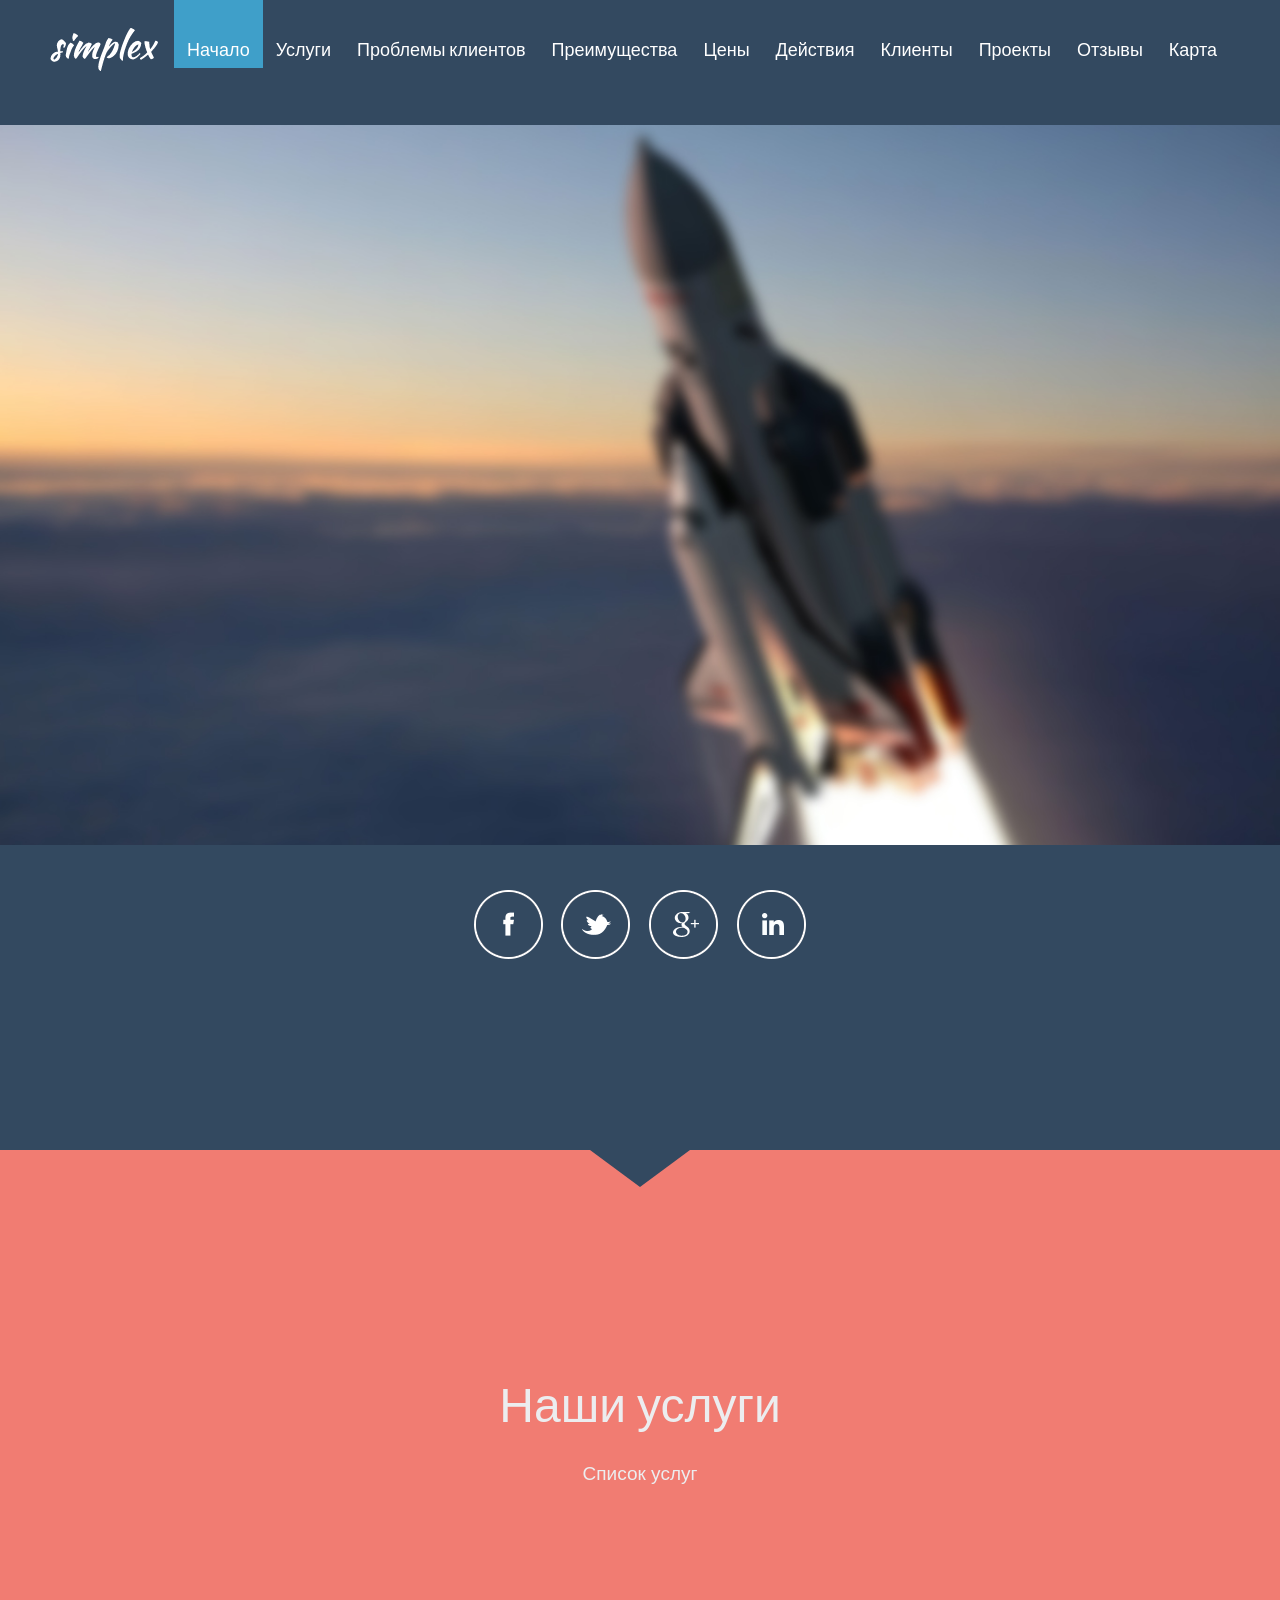
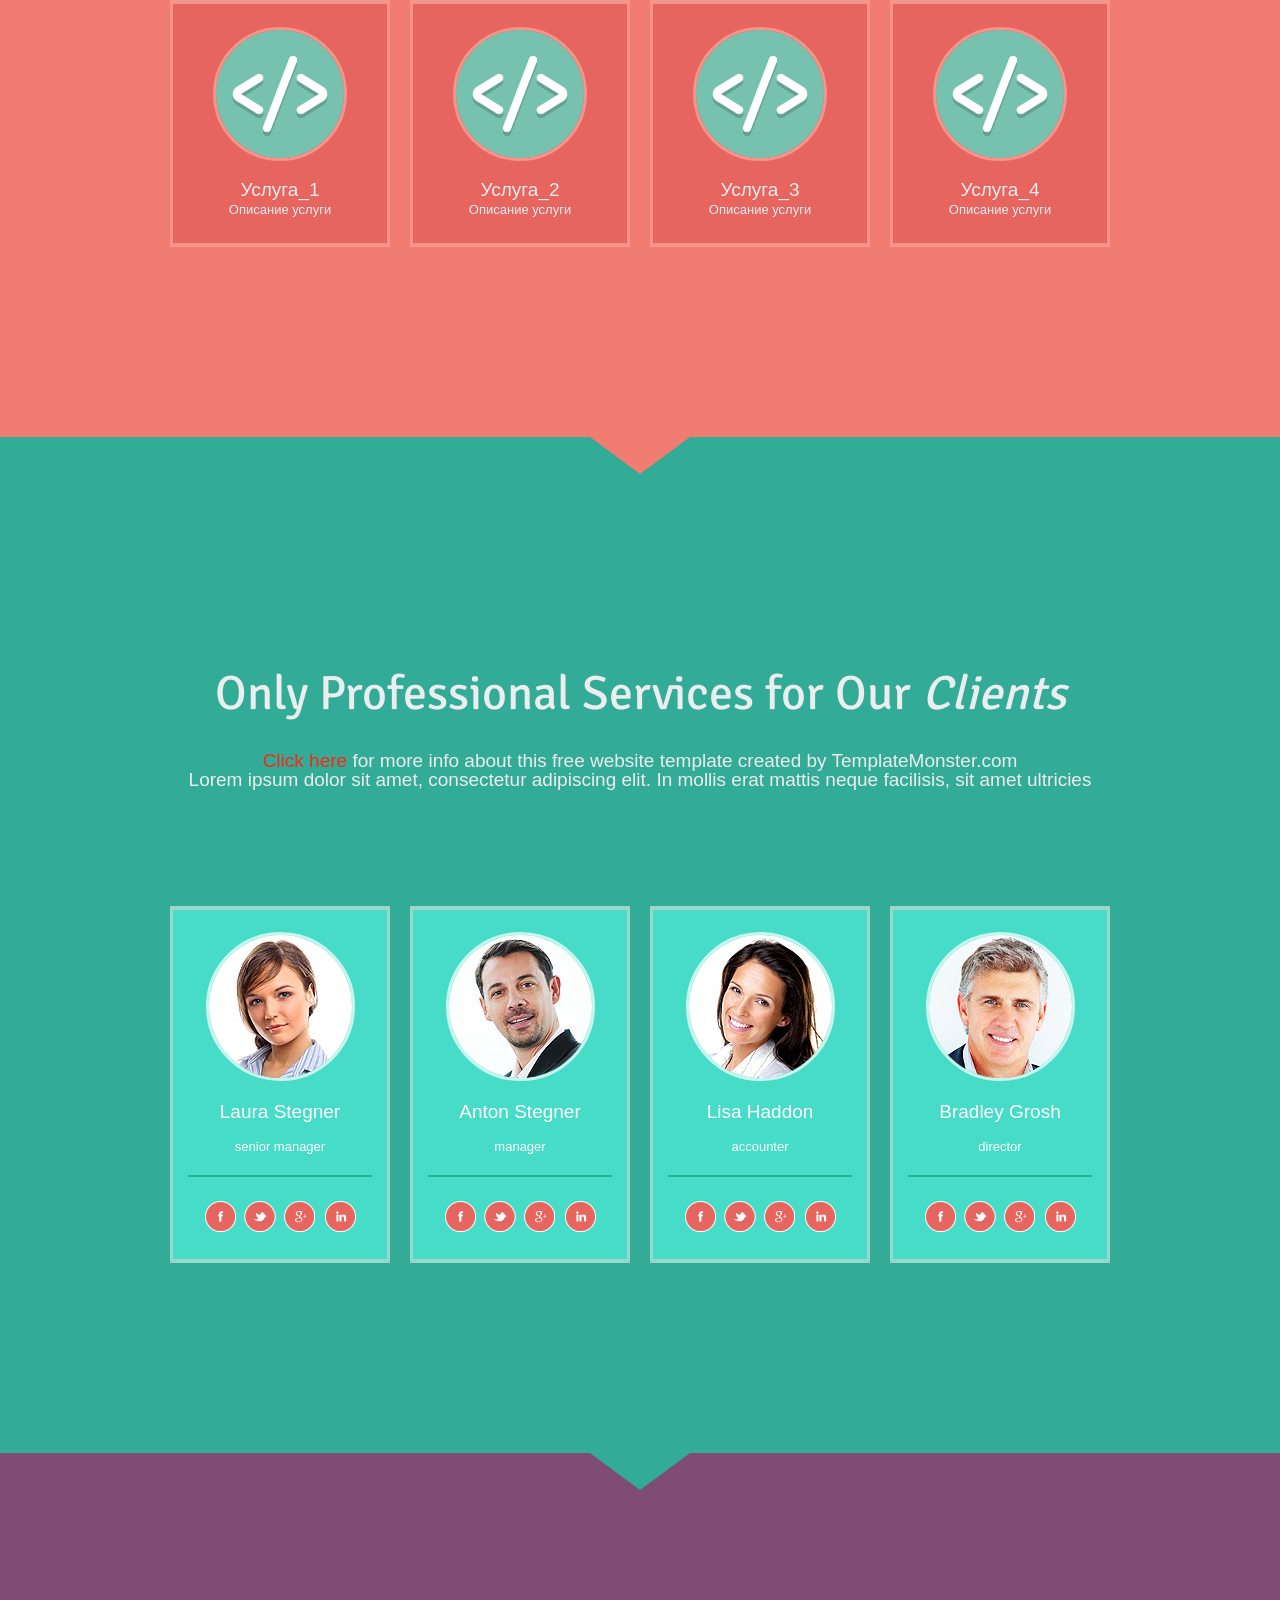
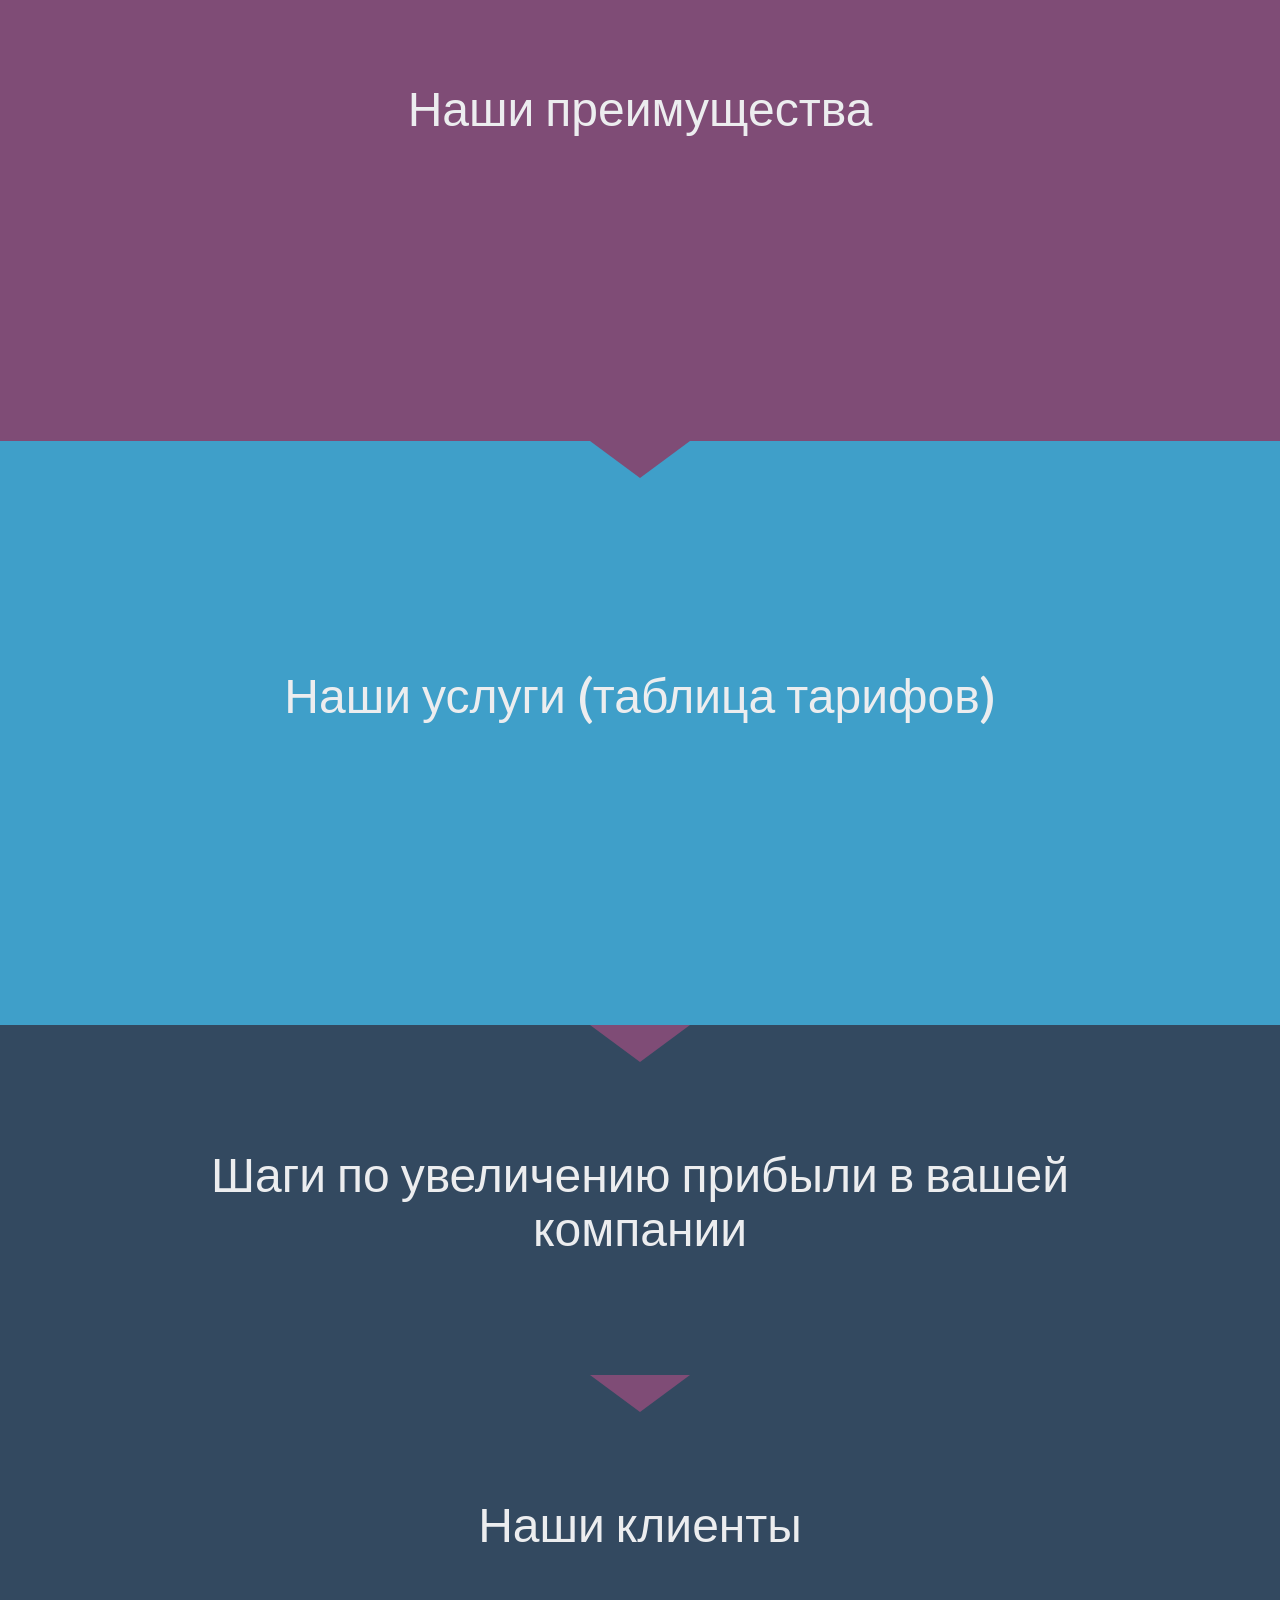
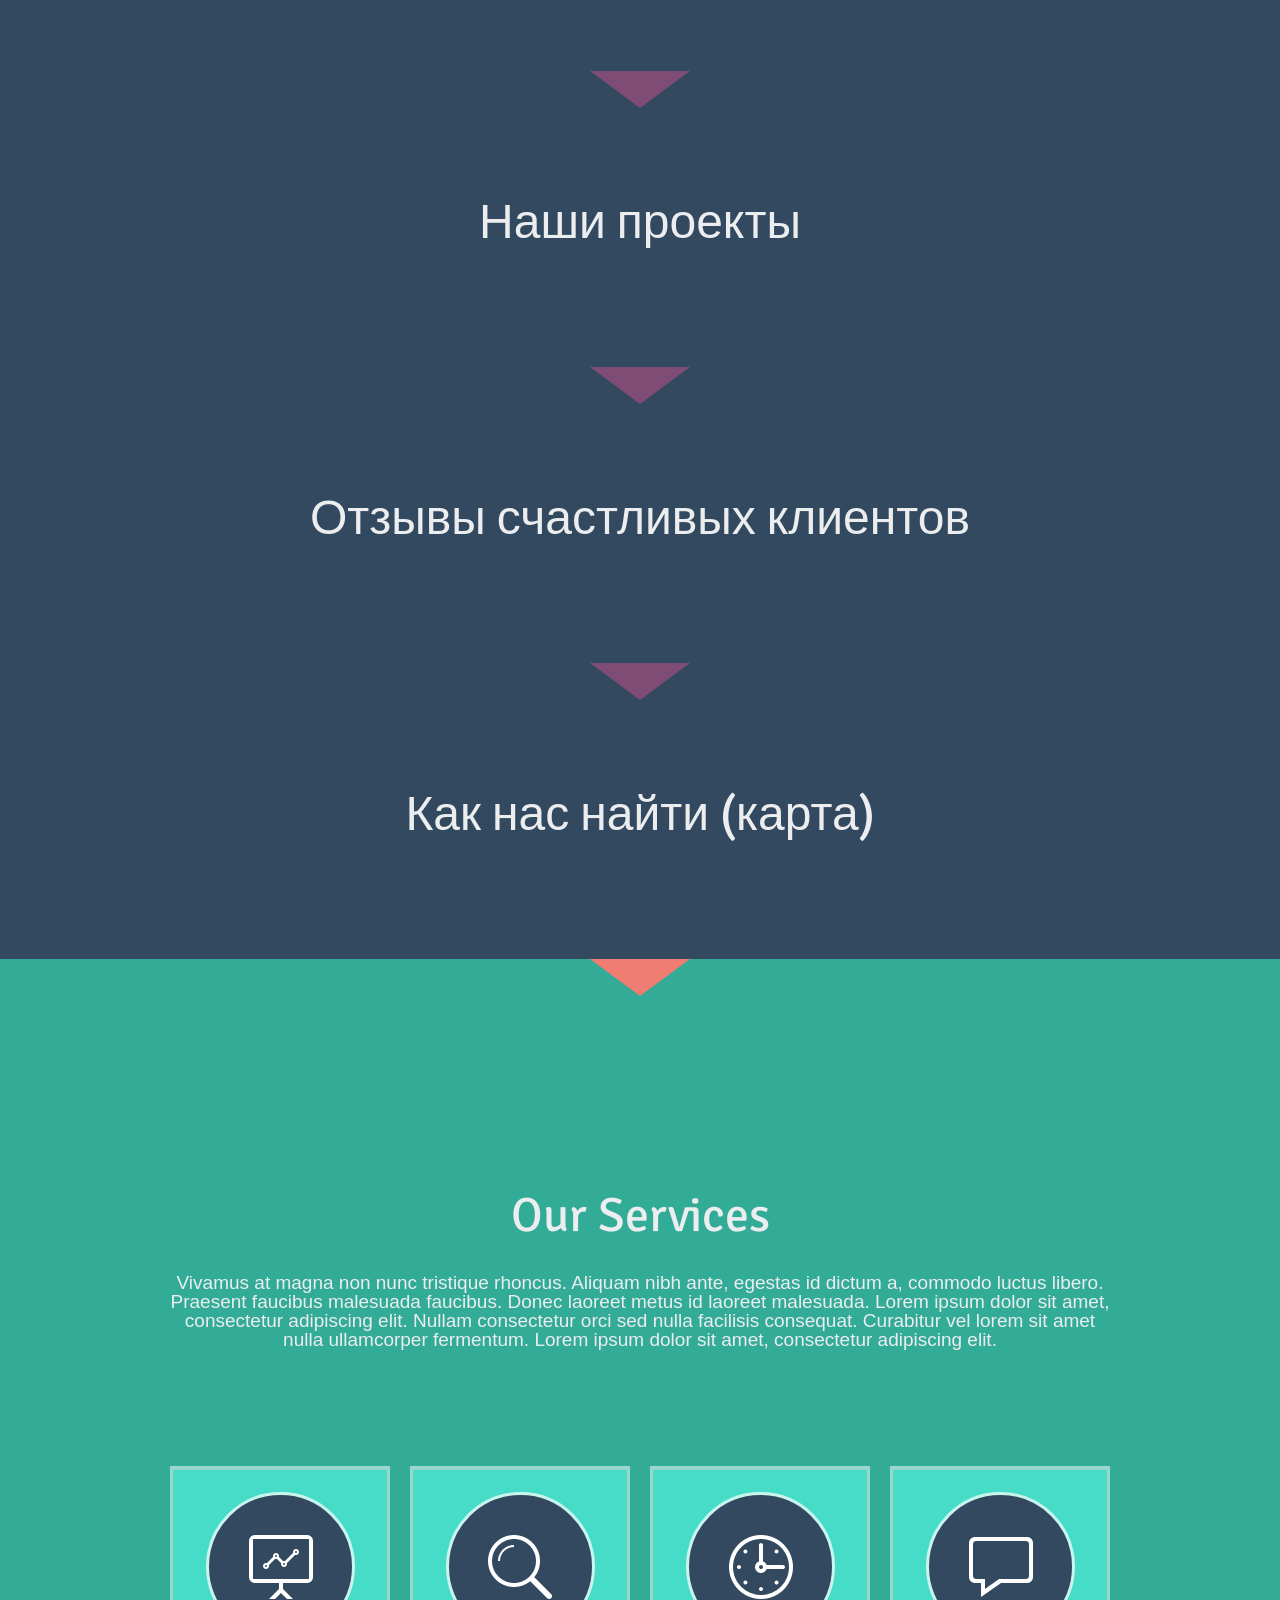
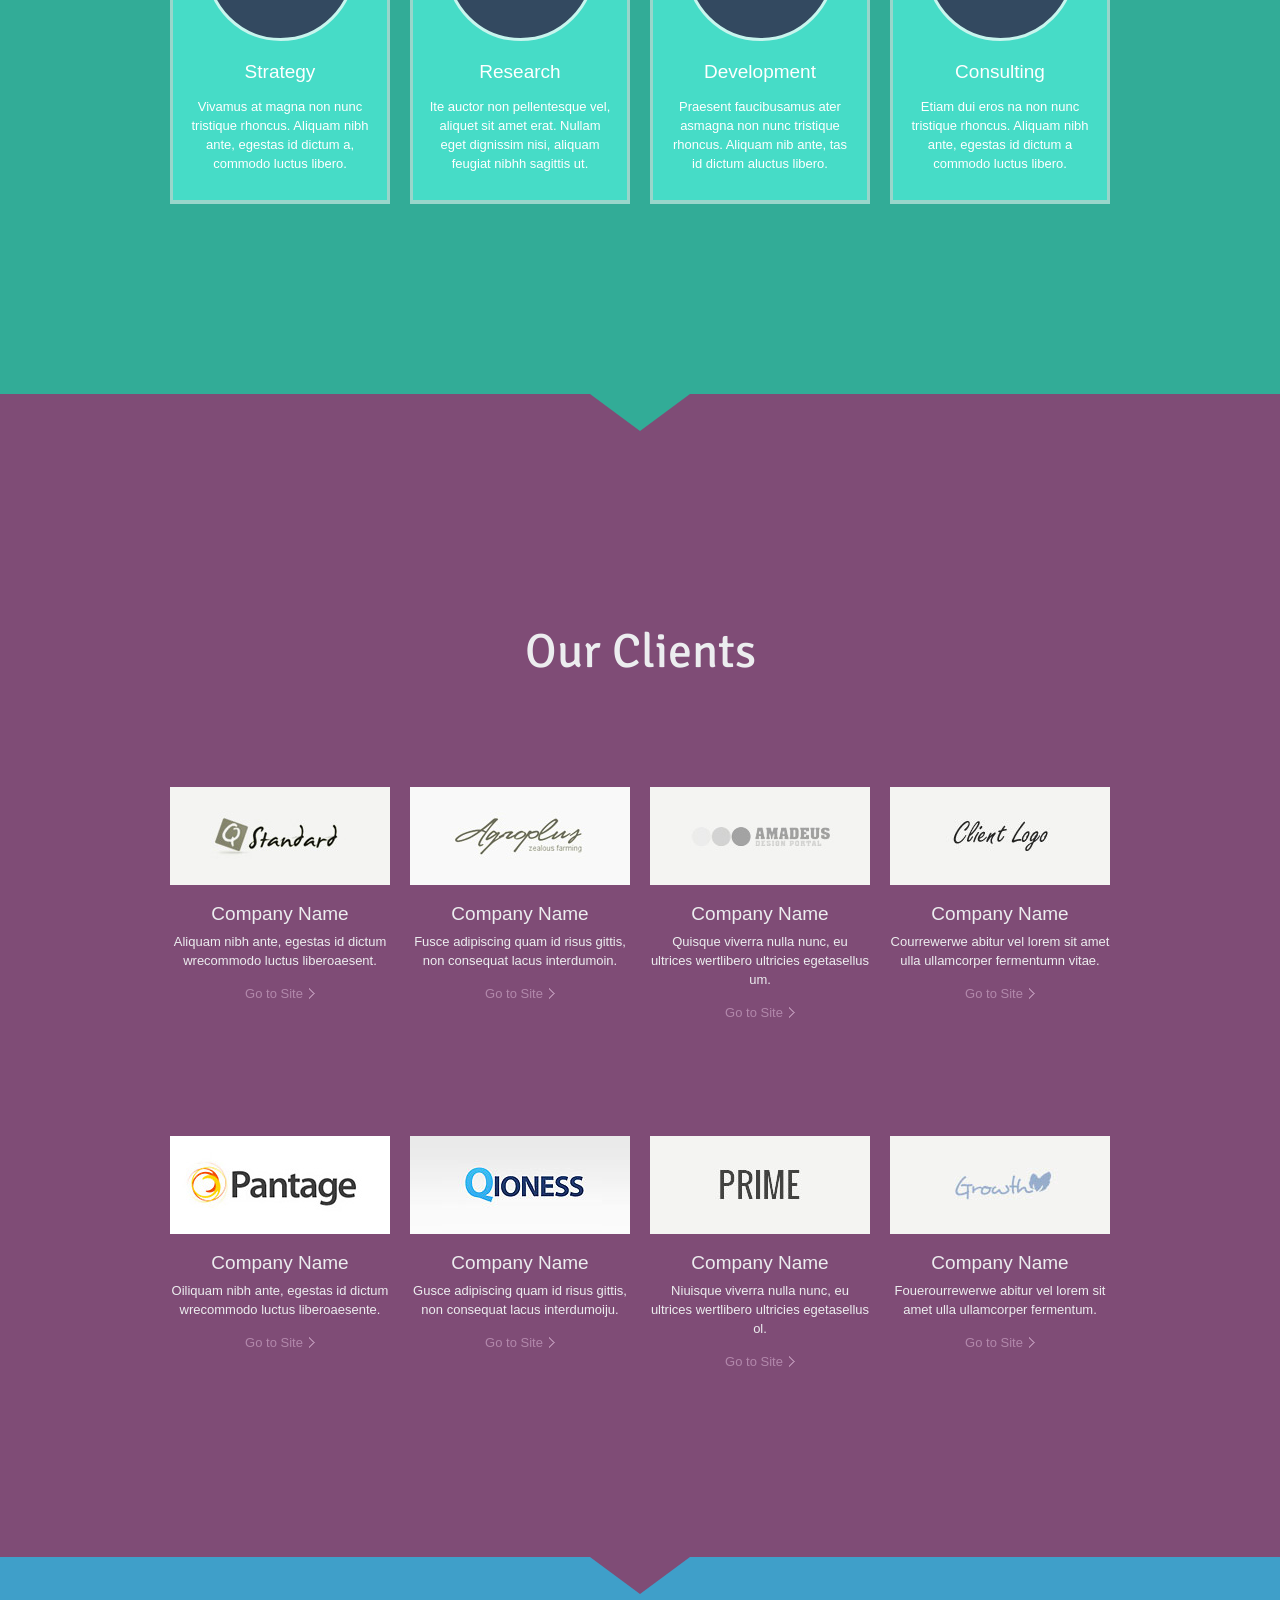
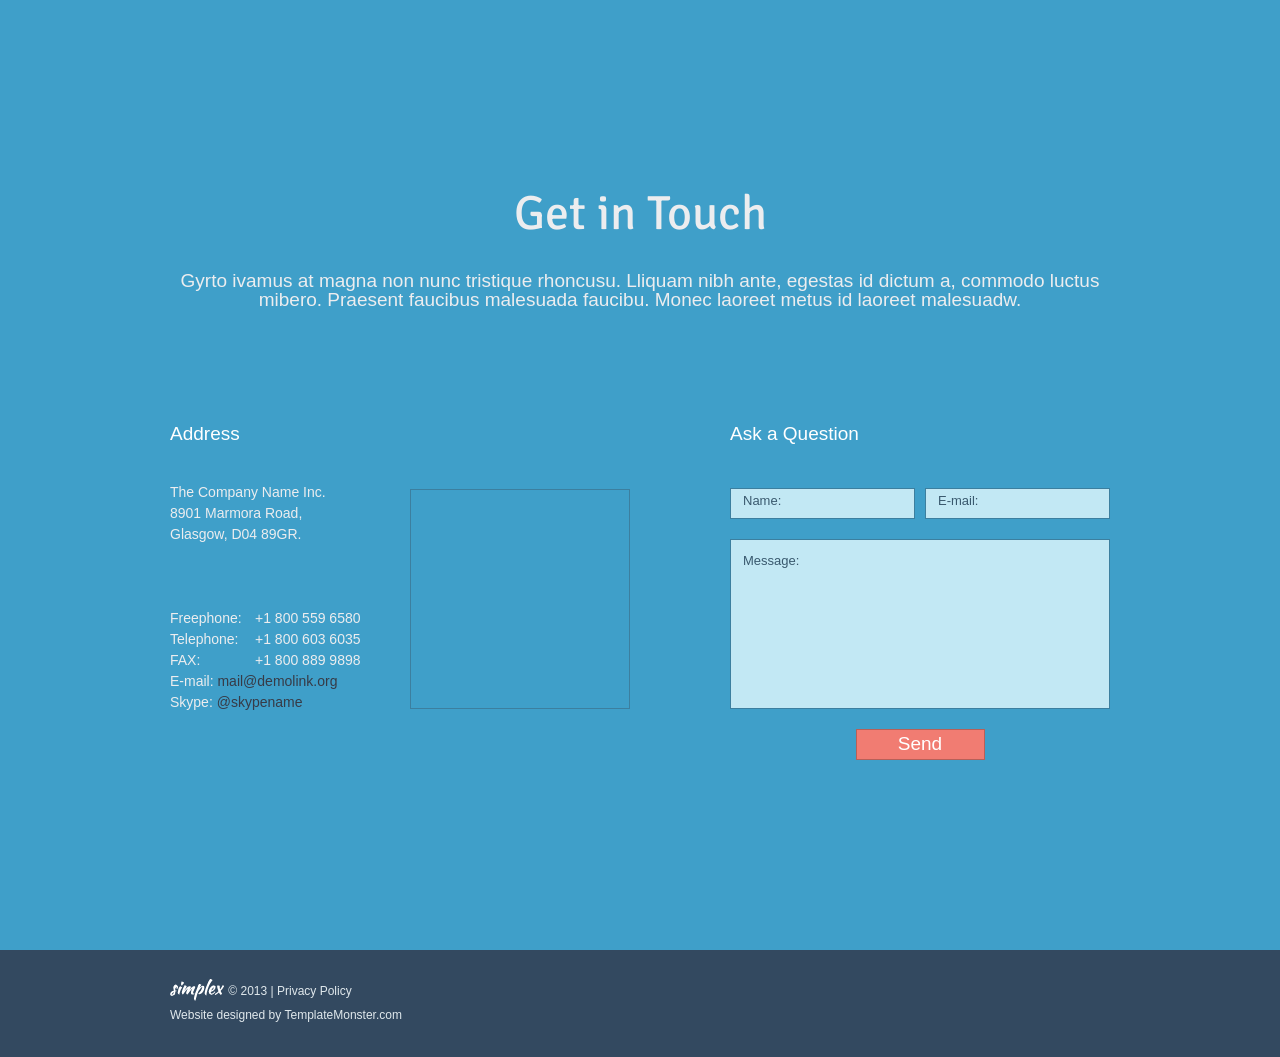
<file: site/index.html>
<!DOCTYPE html>
<html lang="en">
	<head>
		<meta charset="utf-8">
		<title>WebStudio - Раскрутка Вашего бизнеса. Разработка и продвижение.</title>
		<link rel="icon" href="images/favicon.ico">
		<link rel="shortcut icon" href="images/favicon.ico" />
		<link rel="stylesheet" href="css/style.css">
		<link rel="stylesheet" href="css/camera.css">
		<link rel="stylesheet" href="css/form.css">
        <link rel="stylesheet" href="css/responsiveslides.css">
		<script src="js/jquery.js"></script>
		<!--<script src="js/jquery-migrate-1.1.1.js"></script>
		<script src="js/superfish.js"></script>
		<script src="js/forms.js"></script>
		<script src="js/jquery.ui.totop.js"></script>
		<script src="js/jquery.equalheights.js"></script>
		<script src="js/jquery.easing.1.3.js"></script>
		<script src="js/jquery.ui.totop.js"></script>-->
        
		<!--<script src="js/tms-0.4.1.js"></script>-->
        
        <script src="js/responsiveslides.min.js"></script>
        
        <!--Hook up the slideshow-->
        <script>
		  $(function() {
			      //Rslides options	
				  $(".rslides").responsiveSlides({
/*					  auto: true,             // Boolean: Animate automatically, true or false
					  speed: 1000,            // Integer: Speed of the transition, in milliseconds
					  timeout: 1000,          // Integer: Time between slide transitions, in milliseconds
					  pager: false,           // Boolean: Show pager, true or false
					  nav: false,             // Boolean: Show navigation, true or false
					  random: false,          // Boolean: Randomize the order of the slides, true or false
					  pause: false,           // Boolean: Pause on hover, true or false
					  pauseControls: false,    // Boolean: Pause when hovering controls, true or false
					  prevText: "Previous",   // String: Text for the "previous" button
					  nextText: "Next",       // String: Text for the "next" button
					  maxwidth: "",           // Integer: Max-width of the slideshow, in pixels
					  navContainer: "",       // Selector: Where controls should be appended to, default is after the 'ul'
					  manualControls: "",     // Selector: Declare custom pager navigation
					  namespace: "rslides",   // String: Change the default namespace used
					  before: function(){},   // Function: Before callback
					  after: function(){}     // Function: After callback*/
					});
		  });
		</script>
		


        
		<script>
/*			$(document).ready(function(){
				$('.slider_wrapper')._TMS({
  					show:0,
					pauseOnHover:false,
					prevBu:'.prev',
					nextBu:'.next',
					playBu:false,
					duration:800,
					preset:'fade',
					pagination:true,//'.pagination',true,'<ul></ul>'
					pagNums:false,
					slideshow:2000,
					numStatus:false,
					banners:false,
					waitBannerAnimation:false,
					progressBar:false
				});
			});
			$(document).ready(function(){
				!function(){
			var map=[]
			 ,names=[]
			 ,win=$(window)
			 ,header=$('header')
			 ,currClass
			$('.content').each(function(n){
			 map[n]=this.offsetTop
			 names[n]=$(this).attr('id')
			})
			win
			 .on('scroll',function(){
				var i=0
				while(map[i++]<=win.scrollTop());
				if(currClass!==names[i-2])
				currClass=names[i-2]
				header.removeAttr("class").addClass(names[i-2])
			 })
			}(); });
					function goToByScroll(id){
				$('html,body').animate({scrollTop: $("#"+id).offset().top},'slow');
				}
				$(document).ready(function(){
					$().UItoTop({ easingType: 'easeOutQuart' });
				});*/
		</script>
        
        
        
		<!--[if lt IE 8]>
			<div style=' clear: both; text-align:center; position: relative;'>
				<a href="http://windows.microsoft.com/en-US/internet-explorer/products/ie/home?ocid=ie6_countdown_bannercode">
					<img src="http://storage.ie6countdown.com/assets/100/images/banners/warning_bar_0000_us.jpg" border="0" height="42" width="820" alt="You are using an outdated browser. For a faster, safer browsing experience, upgrade for free today." />
				</a>
			</div>
		<![endif]-->
		<!--[if lt IE 9]>
			<script src="js/html5shiv.js"></script>
			<link rel="stylesheet" media="screen" href="css/ie.css">
		<![endif]-->
        
	</head>
	<body class="">
<!--==============================header=================================-->
		<header class="page1">
			<div class="header_1">
				<div class="header_1_grid_1">
					<h1><a href="#" onClick="goToByScroll('page1'); return false;"><img src="images/logo.png" alt=""></a></h1>
					<div class="menu_block">
						<nav class="">
							<ul class="sf-menu">
								<li class="current men"><a onClick="goToByScroll('page1'); return false;" href="#">Начало</a> <strong class="hover"></strong></li>
								<li class="men1"><a onClick="goToByScroll('page2'); return false;" href="#">Услуги</a><strong class="hover"></strong></li>
								<li class=" men2"><a onClick="goToByScroll('page3'); return false;" href="#">Проблемы клиентов</a> <strong class="hover"></strong></li>
								<li class=" men3"><a onClick="goToByScroll('page4'); return false;" href="#">Преимущества</a> <strong class="hover"></strong></li>
								<li class=" men4"><a onClick="goToByScroll('page5'); return false;" href="#">Цены</a> <strong class="hover"></strong></li>
                                <li class=" men5"><a onClick="goToByScroll('page6'); return false;" href="#">Действия</a> <strong class="hover"></strong></li>
                                <li class=" men6"><a onClick="goToByScroll('page7'); return false;" href="#">Клиенты</a> <strong class="hover"></strong></li>
                                <li class=" men7"><a onClick="goToByScroll('page8'); return false;" href="#">Проекты</a> <strong class="hover"></strong></li>
                                <li class=" men8"><a onClick="goToByScroll('page9'); return false;" href="#">Отзывы</a> <strong class="hover"></strong></li>
                                <li class=" men9"><a onClick="goToByScroll('page10'); return false;" href="#">Карта</a> <strong class="hover"></strong></li>
							</ul>
						</nav>
						<div class="clear"></div>
					</div>
				</div>
				<div class="clear"></div>
			</div>
		</header>
<!--=======content================================-->
		<div id="page1" class="content">
            <ul class="rslides">

                <li><a onClick="goToByScroll('page2'); return false;" href="#"> <img src="img/header-bg-1.png"></a></li>
                <li><a onClick="goToByScroll('page3'); return false;" href="#"> <img src="img/header-bg-2.png"></a></li>
                <li><a onClick="goToByScroll('page4'); return false;" href="#"> <img src="img/header-bg-1.png"></a></li>
                <li><a onClick="goToByScroll('page5'); return false;" href="#"> <img src="img/header-bg-2.png"></a></li>
              </ul>
        	<!--<div class="slider_container">
            	<div class="slider_grid">
                	<div class="slider_wrapper">
						<ul class="rslides">
							<li>
								<div class="caption banner">
									<a onClick="goToByScroll('page2'); return false;" href="#"> <img src="img/header-bg-1.png"></a>
								</div>
							</li>
							<li>
								<div class="caption banner">
									<a onClick="goToByScroll('page3'); return false;" href="#"> <img src="img/header-bg-2.png"></a>
								</div>
							</li>
							<li>
								<div class="caption banner">
									<a onClick="goToByScroll('page4'); return false;" href="#"> <img src="img/header-bg-1.png"></a>
								</div>
							</li>
							<li>
								<div class="caption banner">
									<a onClick="goToByScroll('page5'); return false;" href="#"> <img src="img/header-bg-2.png"></a>
								</div>
							</li>
						</ul>
					</div>-->
                    <div class="socials">
						<a href="#"></a>
						<a href="#"></a>
						<a href="#"></a>
						<a href="#"></a>
					</div>
<!--                </div>
            </div>-->
        </div>
        
     <!--PAGE2 Наши услуги-->   
     
     		<div id="page2" class="content">
			<div class="container_12">
				<div class="grid_12">
					<div class="slogan">
						<h3>Наши услуги</h3>
						<div class="text1">
							Список услуг
						</div>
					</div>
				</div>
				<div class="grid_3">
					<div class="box maxheight1">
						<img src="img/dev.png" alt="">
						<div class="text1"><a href="#">Услуга_1</a></div>Описание услуги
					</div>
				</div>
				<div class="grid_3">
					<div class="box maxheight1">
						<img src="img/dev.png" alt="">
						<div class="text1"><a href="#">Услуга_2</a></div>Описание услуги
					</div>
				</div>
				<div class="grid_3">
					<div class="box maxheight1">
						<img src="img/dev.png" alt="">
						<div class="text1"><a href="#">Услуга_3</a></div>Описание услуги
					</div>
				</div>
				<div class="grid_3">
					<div class="box maxheight1">
						<img src="img/dev.png" alt="">
						<div class="text1"><a href="#">Услуга_4</a></div>Описание услуги
					</div>
				</div>
			</div>
		</div>
     
     
     
     
     <!--/PAGE2-->
        
        
        
        
        
        
        
        
        
        
        
        
        
        
        
<!--PAGE3 Трудности, с которыми сталкиваются клиенты-->        
        
		<div id="page3" class="content">
			<div class="container_12">
				<div class="grid_12">
					<div class="slogan">
						<h3>Only Professional <a onClick="goToByScroll('page3'); return false;" href="#"><span>Services</span></a> for Our <a onClick="goToByScroll('page4'); return false;" href="#"><em>Clients</em></a></h3>
						<div class="text1">
							<a href="http://blog.templatemonster.com/free-website-templates/" rel="nofollow" class="tm_link"> Click here</a> for more info about this free website template created by TemplateMonster.com <br> Lorem ipsum dolor sit amet, consectetur adipiscing elit. In mollis erat mattis neque facilisis, sit amet ultricies
						</div>
					</div>
				</div>
				<div class="grid_3">
					<div class="box maxheight">
						<img src="images/box_img1.jpg" alt="">
						<div class="text1"><a href="#">Laura Stegner</a></div>senior manager
						<div class="socials1">
							<a href="#"></a>
							<a href="#"></a>
							<a href="#"></a>
							<a href="#"></a>
						</div>
					</div>
				</div>
				<div class="grid_3">
					<div class="box maxheight">
						<img src="images/box_img2.jpg" alt="">
						<div class="text1"><a href="#">Anton Stegner</a></div> manager
						<div class="socials1">
							<a href="#"></a>
							<a href="#"></a>
							<a href="#"></a>
							<a href="#"></a>
						</div>
					</div>
				</div>
				<div class="grid_3">
					<div class="box maxheight">
						<img src="images/box_img3.jpg" alt="">
						<div class="text1"><a href="#">Lisa Haddon </a></div>accounter
						<div class="socials1">
							<a href="#"></a>
							<a href="#"></a>
							<a href="#"></a>
							<a href="#"></a>
						</div>
					</div>
				</div>
				<div class="grid_3">
					<div class="box maxheight">
						<img src="images/box_img4.jpg" alt="">
						<div class="text1"><a href="#">Bradley Grosh</a></div>director
						<div class="socials1">
							<a href="#"></a>
							<a href="#"></a>
							<a href="#"></a>
							<a href="#"></a>
						</div>
					</div>
				</div>
			</div>
		</div>
        
<!--/PAGE3-->     
        
        
        
        
        

<!--PAGE4 Наши преимущества-->
<div id="page4" class="content">
			<div class="container_12">
				<div class="grid_12">
					<div class="slogan">
                    <h3>Наши преимущества</h3>
                    </div>
                 </div>
            </div>
</div>
<!--/PAGE4-->      
        
        
<!--PAGE5 Наши услуги (таблица тарифов)-->
<div id="page5" class="content">
			<div class="container_12">
				<div class="grid_12">
					<div class="slogan">
                    <h3>Наши услуги (таблица тарифов)</h3>
                    </div>
                 </div>
            </div>
</div>
<!--/PAGE5-->
        

<!--PAGE6 Шаги по увеличению прибыли в вашей компании-->
<div id="page6" class="content">
			<div class="container_12">
				<div class="grid_12">
					<div class="slogan">
                    <h3>Шаги по увеличению прибыли в вашей компании</h3>
                    </div>
                 </div>
            </div>
</div>
<!--/PAGE6-->        
        
        
<!--PAGE7 Наши клиенты-->
<div id="page7" class="content">
			<div class="container_12">
				<div class="grid_12">
					<div class="slogan">
                    <h3>Наши клиенты</h3>
                    </div>
                 </div>
            </div>
</div>
<!--/PAGE7-->    
        
        
<!--PAGE8 Наши проекты-->
<div id="page8" class="content">
			<div class="container_12">
				<div class="grid_12">
					<div class="slogan">
                    <h3>Наши проекты</h3>
                    </div>
                 </div>
            </div>
</div>
<!--/PAGE8-->    


<!--PAGE9 Отзывы счастливых клиентов-->
<div id="page9" class="content">
			<div class="container_12">
				<div class="grid_12">
					<div class="slogan">
                    <h3>Отзывы счастливых клиентов</h3>
                    </div>
                 </div>
            </div>
</div>
<!--/PAGE9-->


<!--PAGE10 Как нас найти (карта)-->
<div id="page10" class="content">
			<div class="container_12">
				<div class="grid_12">
					<div class="slogan">
                    <h3>Как нас найти (карта)</h3>
                    </div>
                 </div>
            </div>
</div>
<!--/PAGE10-->

   
	<div id="page3" class="content">
			<div class="container_12">
				<div class="grid_12">
					<div class="slogan">
						<h3>Our Services</h3>
						<div class="text1">
							Vivamus at magna non nunc tristique rhoncus. Aliquam nibh ante, egestas id dictum a, commodo luctus libero. Praesent faucibus malesuada faucibus. Donec laoreet metus id laoreet malesuada. Lorem ipsum dolor sit amet, consectetur adipiscing elit. Nullam consectetur orci sed nulla facilisis consequat. Curabitur vel lorem sit amet nulla ullamcorper fermentum.  Lorem ipsum dolor sit amet, consectetur adipiscing elit.
						</div>
					</div>
				</div>
				<div class="grid_3">
					<div class="box maxheight1">
						<img src="images/box1_img1.png" alt="">
						<div class="text1"><a href="#">Strategy</a></div>Vivamus at magna non nunc tristique rhoncus. Aliquam nibh ante, egestas id dictum a, commodo luctus libero.
					</div>
				</div>
				<div class="grid_3">
					<div class="box maxheight1">
						<img src="images/box1_img2.png" alt="">
						<div class="text1"><a href="#">Research</a></div>Ite auctor non pellentesque vel, aliquet sit amet erat. Nullam eget dignissim nisi, aliquam feugiat nibhh sagittis ut.
					</div>
				</div>
				<div class="grid_3">
					<div class="box maxheight1">
						<img src="images/box1_img3.png" alt="">
						<div class="text1"><a href="#">Development</a></div>Praesent faucibusamus ater asmagna non nunc tristique rhoncus. Aliquam nib ante, tas id dictum aluctus libero.
					</div>
				</div>
				<div class="grid_3">
					<div class="box maxheight1">
						<img src="images/box1_img4.png" alt="">
						<div class="text1"><a href="#">Consulting</a></div>Etiam dui eros na non nunc tristique rhoncus. Aliquam nibh ante, egestas id dictum a commodo luctus libero.
					</div>
				</div>
			</div>
		</div>
        
        
        
        
        
        
        
        
        
        
        
        
        
        
        
        
        
        
        
        
        
        
        
        
        
		<div id="page4" class="content">
			<div class="container_12">
				<div class="grid_12">
					<h3>Our Clients</h3>
				</div>
				<div class="companies">
					<div class="grid_3">
						<img src="images/logo1.jpg" alt="">
						<div class="text1">Company Name</div>Aliquam nibh ante, egestas id dictum  wrecommodo luctus liberoaesent.
						<br>
						<a href="#">Go to Site</a>
					</div>
					<div class="grid_3">
						<img src="images/logo2.jpg" alt="">
						<div class="text1">Company Name</div>Fusce adipiscing quam id risus gittis, non consequat lacus interdumoin.
						<br>
						<a href="#">Go to Site</a>
					</div>
					<div class="grid_3">
						<img src="images/logo3.jpg" alt="">
						<div class="text1">Company Name</div>Quisque viverra nulla nunc, eu ultrices wertlibero ultricies egetasellus um.
						<br>
						<a href="#">Go to Site</a>
					</div>
					<div class="grid_3">
						<img src="images/logo4.jpg" alt="">
						<div class="text1">Company Name</div>Courrewerwe abitur vel lorem sit amet ulla ullamcorper fermentumn vitae.
						<br>
						<a href="#">Go to Site</a>
					</div>
					<div class="clear"></div>
					<div class="grid_3">
						<img src="images/logo5.jpg" alt="">
						<div class="text1">Company Name</div>Oiliquam nibh ante, egestas id dictum  wrecommodo luctus liberoaesente.
						<br>
						<a href="#">Go to Site</a>
					</div>
					<div class="grid_3">
						<img src="images/logo6.jpg" alt="">
						<div class="text1">Company Name</div>Gusce adipiscing quam id risus gittis, non consequat lacus interdumoiju.
						<br>
						<a href="#">Go to Site</a>
					</div>
					<div class="grid_3">
						<img src="images/logo7.jpg" alt="">
						<div class="text1">Company Name</div>Niuisque viverra nulla nunc, eu ultrices wertlibero ultricies egetasellus ol.
						<br>
						<a href="#">Go to Site</a>
					</div>
					<div class="grid_3">
						<img src="images/logo8.jpg" alt="">
						<div class="text1">Company Name</div>Fouerourrewerwe abitur vel lorem sit amet ulla ullamcorper fermentum.
						<br>
						<a href="#">Go to Site</a>
					</div>
				</div>
			</div>
		</div>
		<div id="page5" class="content">
			<div class="container_12">
				<div class="grid_12">
					<div class="slogan">
						<h3>Get in Touch</h3>
						<div class="text1">
							Gyrto ivamus at magna non nunc tristique rhoncusu. Lliquam nibh ante, egestas id dictum a, commodo luctus mibero. Praesent faucibus malesuada faucibu. Monec laoreet metus id laoreet malesuadw.
						</div>
					</div>
				</div>
				<div class="clear"></div>
				<div class="map">
					<div class="grid_3">
						<div class="text1">Address</div>
						<address>
							<dl>
								<dt>The Company Name Inc.<br>
								8901 Marmora Road,<br>
								Glasgow, D04 89GR.
								</dt>
								<dd><span>Freephone:</span>+1 800 559 6580</dd>
								<dd><span>Telephone:</span>+1 800 603 6035</dd>
								<dd><span>FAX:</span>+1 800 889 9898</dd>
								<dd>E-mail: <a href="#" class="link-1">mail@demolink.org</a></dd>
								<dd>Skype: <a href="#" class="link-1">@skypename</a></dd>
							</dl>
						</address>
					</div>
					<div class="grid_3">
						<div class="text1">&nbsp;</div>
						<figure class="">
							<iframe src="http://maps.google.com/maps?f=q&amp;source=s_q&amp;hl=en&amp;geocode=&amp;q=Brooklyn,+New+York,+NY,+United+States&amp;aq=0&amp;sll=37.0625,-95.677068&amp;sspn=61.282355,146.513672&amp;ie=UTF8&amp;hq=&amp;hnear=Brooklyn,+Kings,+New+York&amp;ll=40.649974,-73.950005&amp;spn=0.01628,0.025663&amp;z=14&amp;iwloc=A&amp;output=embed"></iframe>
						</figure>
					</div>
					<div class="grid_5 prefix_1">
						<div class="text1">Ask a Question</div>
						<form id="form">
						<div class="success_wrapper">
						<div class="success">Contact form submitted!<br>
						<strong>We will be in touch soon.</strong> </div></div>
						<fieldset>
						<label class="name">
						<input type="text" value="Name:">
						<br class="clear">
						<span class="error error-empty">*This is not a valid name.</span><span class="empty error-empty">*This field is required.</span> </label>
						<label class="email">
						<input type="text" value="E-mail:">
						<br class="clear">
						<span class="error error-empty">*This is not a valid email address.</span><span class="empty error-empty">*This field is required.</span> </label>
						<label class="message">
						<textarea>Message:</textarea>
						<br class="clear">
						<span class="error">*The message is too short.</span> <span class="empty">*This field is required.</span> </label>
						<div class="clear"></div>
						<div class="btns"><a data-type="submit" class="link1">Send</a>
						<div class="clear"></div>
						</div></fieldset></form>
					</div>
					<div class="clear"></div>
				</div>
			</div>
		</div>
<!--==============================footer=================================-->
		<footer>
			<div class="container_12">
				<div class="grid_12">
					<div class="copy">
						<a onClick="goToByScroll('page1'); return false;" href="#"><img src="images/footer_logo.png" alt=""></a>  &copy; 2013 | <a href="#">Privacy Policy</a> <br> Website designed by <a href="http://www.templatemonster.com/" rel="nofollow">TemplateMonster.com</a>
					</div>
				</div>
				<div class="clear"></div>
			</div>
		</footer>
	</body>
</html>
</file>
<file: site/css/style.css>
/**/
@import url(//fonts.googleapis.com/css?family=Signika:400,300,600,700);
/* 'Signika', sans-serif */

@import "../css/reset.css";
@import "../css/grid.css";
@import "../css/superfish.css";

input {
	outline:  none !important;
}


html {
	width: 100%;
}

 a[href^="tel:"] {
color: inherit;
text-decoration:none;
}

* {
	-webkit-text-size-adjust: none;
}


body {
	font: 13px/19px  Arial, Helvetica, sans-serif;
	color:#ecedef;
	position:relative;
	min-width:960px;
	background: #334960;
}

.ic {
	border:0;
	float:right;
	background:#fff;
	color:#f00;
	width:50%;
	line-height:10px;
	font-size:10px;
	margin:-220% 0 0 0;
	overflow:hidden;
	padding:0
}

h1, h2, h3, h4, h5, h6 {
	font-weight: normal;
	font-family: 'Signika', sans-serif;
	color: #ecedef;
}

h2 {
	font-size: 60px;
	padding-top: 101px;
	line-height: 60px;
	text-align: center;
}

h3 {
	font-size: 48px;
	line-height: 54px;
}

p {
	margin-bottom: 19px;
}

img {
	max-width: 100%;
}

address {
	font-style: normal;
}
ul {
	padding: 0;
	margin: 0;
	list-style: none;
}

ul.list{

}

/*links*/

a {
	text-decoration: none;
	color: inherit;
	outline: none;
	transition: 0.5s ease;
	-o-transition: 0.5s ease;
	-webkit-transition: 0.5s ease;
}

a:hover {
	color: #334960;
	
}

/*preclass*/

.mb0 {
	margin-bottom: 0px !important;
}
.m0 {
	margin: 0 !important;
}


.pad0 {
	padding: 0 !important;
}


.pt0 {
	padding-top: 0;
}

.img_inner {
	max-width: 100%;
	 -moz-box-sizing: border-box;
 -webkit-box-sizing: border-box;
 -o-box-sizing: border-box;
 box-sizing: border-box;
 position: relative;
}

.fleft {
	float: left;
	margin-right: 20px;
	margin-top: 3px;
	margin-bottom: 22px;
}

.fright {
	float: right !important;	
}

.upp {
	text-transform: uppercase;
}

.alright {
	text-align: right;
}
.center {
	text-align: center;
}
.wrapper, .extra_wrapper {
	overflow: hidden;
}
.clear {
	float: none !important;
	clear: both;
}



/*header*/

header {
	display: block;
	position: fixed;
	z-index: 999;
	left: 0;
	right: 0;
	padding-bottom: 20px;
	top: 0;
	overflow: hidden;
	background-color: #334960;
	transition: 0.2s ease;
	-o-transition: 0.1s ease;
	-webkit-transition: 0.2s ease;

}




h1 {
	padding-top: 28px;
	float: left;
	z-index: 999;

}
header h1 a {
	display: block;
	overflow: hidden;
	width: 108px;
	height: 43px;
	text-indent: -999px;
	transition: 0s ease;
	-o-transition: 0s ease;
	-webkit-transition: 0s ease;
}

header h1 a img {
	display: block;	
}

/*Content*/
.content {
	padding-top: 125px;
	text-align: center;
	position: relative;
}

.content:after {
	display: block;
	position: absolute;
	content: '';
	z-index: 1;
	width: 0px;
height: 0px;
border-style: solid;
border-width: 37px 50px 0 50px;
border-color: #334960 transparent transparent transparent;
	left: 50%;
	margin-left: -50px;
	top: 0;

}

#page3:after {
	border-color: #f17c72 transparent transparent transparent;

}

#page4:after {
	border-color: #32ac97 transparent transparent transparent;

}

#page5:after {
	border-color: #7f4c76 transparent transparent transparent;

}

#page6:after {
	border-color: #7f4c76 transparent transparent transparent;

}

#page7:after {
	border-color: #7f4c76 transparent transparent transparent;

}

#page8:after {
	border-color: #7f4c76 transparent transparent transparent;

}

#page9:after {
	border-color: #7f4c76 transparent transparent transparent;

}

#page10:after {
	border-color: #7f4c76 transparent transparent transparent;

}

.tm_link {
	color: #fd2614;
}

.tm_link:hover {
	color: #fff;
}

#page1 {
	padding-bottom: 191px;
}

header.page1 .men .hover{
	top: 0;
}

header.page2 .men1 .hover{
	top: 0;
}

header.page3 .men2 .hover{
	top: 0;
}

header.page4 .men3 .hover{
	top: 0;
}

header.page5 .men4 .hover{
	top: 0;
}

#page2 {
	background-color: #f17c72;
	padding-top: 230px;
	padding-bottom: 500px;
	padding-bottom: 190px;
}

header.page2 {
	background-color: #f17c72;
}

header.page2 .hover {
	background-color: #e6655e;
}



#page3 {
	background-color: #32ac97;
	padding-top: 230px;
}

header.page3{
	background-color: #32ac97;
}

header.page3 .hover {
	background-color: #46dcc7;
}

#page4 {
	background-color: #7f4c76;
}

header.page4{
	background-color: #7f4c76;
}

header.page4 .hover {
	background-color: #b288ab;
}

#page5 {
	background-color: #3f9fc9;
}

header.page5{
	background-color: #3f9fc9;
}

header.page5 .hover {
	background-color: #37637f;
}

.content {
}

.slogan h3 {
	margin-bottom: 30px;
}

#page2 h3 span {
	background-color: #2aae96;
}

#page2 h3 span, #page2 h3 em {
	display: inline-block;
	padding: 0 3px;
}

#page2 h3 em {
	font-style: normal;
	background-color: #7f4c76;
}

.socials {
	padding-top: 45px;
	text-align: center;
	font-size: 0;
	line-height: 0;
}

.socials a {
	display: inline-block;
	font-size: 0;
	line-height: 0;
	width: 69px;
	height: 69px;
	background: url(../images/socials.png) 0 0 no-repeat;
}

.socials a:hover {
	opacity: 0.5;
}

.socials a+a {
	margin-left: 18px;
	background-position: -87px 0;
}

.socials a+a+a {
	background-position: -175px 0;
	margin-left: 19px;
}

.socials a+a+a+a {
	background-position: right 0;
}

.text1 {
	font-size: 19px;
	line-height: 19px;
}

.box {
	background-color: #e6655e;
	border: 3px solid #f4948b;
	padding: 23px 0 24px;
	border-top-width: 4px;
	border-bottom-width: 4px;
}

.box img {
	border: 3px solid #f4948b;
	border-radius: 500px;
	margin-bottom: 19px;
}

.box .text1 {
	margin-bottom: 1px;
}

.slogan {
	margin-bottom: 117px;
}



.socials1 {
	margin-top: 19px;
	padding-top: 24px;
	border-top: 2px solid #2aae96;
	text-align: center;
	font-size: 0;
	line-height: 0;
}

.socials1 a {
	display: inline-block;
	font-size: 0;
	line-height: 0;
	width: 31px;
	height: 31px;
	background: url(../images/soc1.png) 0 0 no-repeat;
}

.socials1 a:hover {
	opacity: 0.5;
}

.socials1 a+a {
	width: 32px;
	margin-left: 8px;
	background-position: -39px 0;
}

.socials1 a+a+a {
	background-position: -79px 0;
}

.socials1 a+a+a+a {
	background-position: right 0;
}

#page3  {
	padding-bottom: 190px;
}

#page3 .box {
	color: #fff;
	background-color: #46dcc7;
	border-color: #99d6cb;
	padding: 22px 15px 27px;
}

#page3 .box img {
	margin-bottom: 21px;
	border-color: #c8f5ee;
	background-color: #334960;
}

#page3 .box .text1 {
	margin-bottom: 16px;
}

#page4 {
	padding-top: 231px;
	padding-bottom: 186px;
}

#page4  h3 {
	margin-bottom: 108px;
}

.companies img {
	margin-bottom: 19px;
}

.companies .text1 {
	margin-bottom: 9px;
}

.companies a {
	display: inline-block;
	color: #b288ab;
	padding-right: 12px;
	background: url(../images/link_marker.png) right 4px no-repeat;
	margin-top: 14px;
}

.companies a:hover {
	color: #fff;
}

.companies .clear {
	height: 114px;
}

#page5 {
	padding-top: 230px;
	padding-bottom: 190px;
}

#page5 .slogan {
	margin-bottom: 110px;
}
/****Map***/

.map {
	text-align: left;
	overflow: hidden;
	padding-top: 5px;
}

.map .text1 {
	margin-bottom: 39px;
	color: #fff;
}
.map figure {
	position: relative;
	top: 7px;
	border: 1px solid #3c7f9f;
	width: 100%;
		 -moz-box-sizing: border-box;
 -webkit-box-sizing: border-box;
 -o-box-sizing: border-box;
 box-sizing: border-box;
 display: block;

}
.map figure iframe {
	width: 100%;
	height: 218px;
	max-width: 100%;
}

.map a {
	color: #373b47;
}

.map a:hover {
	color: #fff;
}

.map address {
	overflow: hidden;
	font-size: 14px;
	line-height: 21px;

}



address dt {
	margin-bottom: 63px;
}


address dd span {
	min-width: 85px;
	display: inline-block;
	text-align: left;
}




/************Footer***********/

footer {
	display: block;
}

footer {
}

footer a:hover {
	color: #f17c72;
}

.copy {
	color: #e0e8ec;
	padding-top: 29px;
	padding-bottom: 30px;
	font-size: 12px;
	line-height: 24px;
}

/**to top**/
#toTop {
	display:none;
	text-decoration:none;
	position:fixed;
	bottom:40px;
	margin-right: -620px !important;
	overflow:hidden;
	width:45px;
	height:45px;
	border:none;
	text-indent:-999px;
	z-index:999;
	background:url(../images/totop.png) no-repeat left top;
	transition: 0s ease;
	-webkit-transition: 0s ease;
	-o-transition: 0s ease;	
}
#toTop:hover {
	background-position: right 0;
}
</file>
<file: site/css/camera.css>
/**************************
*
*	GENERAL
*
**************************/



.slider_wrapper {
	overflow: hidden;
	position: relative;
	z-index: 1;
	width: 100%;
	height: 400px;
}

.camera_target_content {
	overflow: visible !important;

}

.camera_wrap {
	overflow: hidden;
	display: none;
	position: relative;
	overflow: visible !important;
	z-index: 0;
	margin-bottom: 0 !important;
}

.camera_wrap img {
	max-width: 10000px;
}

.camera_fakehover {
	height: 100%;
	min-height: 60px;
	position: relative;
	width: 100%;
	z-index: 1;
}
.camera_wrap {
	width: 100%;
}
.camera_src {
	display: none;
}
.cameraCont, .cameraContents {
	height: 100%;
	position: relative;
	width: 100%;
	z-index: 1;
}
.cameraSlide {
	bottom: 0;
	left: 0;
	position: absolute;
	right: 0;
	top: 0;
	width: 100%;
}
.cameraContent {
	bottom: 0;
	display: none;
	left: 0;
	position: absolute;
	right: 0;
	top: 0;
	width: 100%;
}
.camera_target {
	bottom: 0;
	height: 100%;
	left: 0;
	overflow: hidden;
	position: absolute;
	right: 0;
	text-align: left;
	top: 0;
	width: 100%;
	z-index: 0;
}
.camera_overlayer {
	bottom: 0;
	height: 100%;
	left: 0;
	overflow: hidden;
	position: absolute;
	right: 0;
	top: 0;
	width: 100%;
	z-index: 0;
}
.camera_target_content {
	bottom: 0;
	left: 0;
	overflow: hidden;
	position: absolute;
	right: 0;
	top: 0;
	z-index: 2;
}
.camera_target_content .camera_link {
    background: url(../images/blank.gif);
	display: block;
	height: 100%;
	text-decoration: none;
}
.camera_loader {
    background: #fff url(../images/camera-loader.gif) no-repeat center;
	background: rgba(255, 255, 255, 0.9) url(../images/camera-loader.gif) no-repeat center;
	border: 1px solid #ffffff;
	border-radius: 18px;
	height: 36px;
	left: 50%;
	overflow: hidden;
	position: absolute;
	margin: -18px 0 0 -18px;
	top: 50%;
	width: 36px;
	z-index: 3;
}

.camera_nav_cont {
	height: 65px;
	overflow: hidden;
	position: absolute;
	right: 9px;
	top: 15px;
	width: 120px;
	z-index: 4;
}
.camerarelative {
	overflow: hidden;
	position: relative;
}
.imgFake {
	cursor: pointer;
}
.camera_commands > .camera_stop {
	display: none;	
}


.slide_wrapper .camera_prev{
	background: url(../images/prevnext_bg.png) 0 0 repeat;
	width: 70px;	
	top: 0 !important;
	height: auto !important;
	bottom: 0;
	left: -80px;
	display: block;
	position: absolute;
	opacity: 1 !important;
	transition: 0.5s ease;
	-o-transition: 0.5s ease;
	-webkit-transition: 0.5s ease;
}

.slide_wrapper .camera_prev>span {
	background: url(../images/prev.png) center 0 no-repeat;
	top: 50%;
		
	margin-top: -10px;
	position: absolute;
	display: block;
	height: 20px;
	left: 0;
	right: 0;
}

.slide_wrapper .camera_next>span {
	background: url(../images/next.png) center 0 no-repeat;
	top: 50%;
	margin-top: -10px;
	position: absolute;
	display: block;
	left: 0;
	right: 0;
	height: 20px;
}



.slide_wrapper .camera_next {
	background: url(../images/prevnext_bg.png) 0 0 repeat;
	width: 70px;	
	top: 0  !important;
	bottom: 0;
	height: auto !important;

	right: -80px;
	display: block;
	position: absolute;
	opacity: 1 !important;
	transition: 0.5s ease;
	-o-transition: 0.5s ease;
	-webkit-transition: 0.5s ease;
}

.camera_thumbs_cont {
	z-index: 999;
	position: relative;
}


.camera_thumbs_cont > div {
	float: left;
	width: 100%;

}
.camera_thumbs_cont ul {
	overflow: hidden;
	position: relative;
	margin: 0 !important;
	margin-left: -80px !important;
	margin-top: -35px !important;
	text-align: center;
	background-color: #b8684f;
}
.camera_thumbs_cont ul li {
	
	display: inline;
}
.camera_thumbs_cont ul li > img {
	cursor: pointer;
	vertical-align:bottom;
	transition: 0.5s ease;
	-o-transition: 0.5s ease;
	-webkit-transition: 0.5s ease;
}
.camera_clear {
	display: block;
	clear: both;
}
.showIt {
	display: none;
}
.camera_clear {
	clear: both;
	display: block;
	height: 1px;
	margin: -1px 0 25px;
	position: relative;
}



.caption {
	left: 0px;
	right: 0px;
	top: 0;
	bottom: 0;
	position: absolute;
	z-index: 1 !important;

}




.pagination  {
	display: block;
	position: absolute;
	left: 50%;
	bottom: 10px;
	width: 178px;
	height: 16px;
	margin-left: -89px;
	overflow: hidden;
	right: 0;
	z-index: 999;
	text-align: left;

}

.camera_pag_ul {
 	overflow: hidden;


}

.pagination li {
	float: left;
}

.pagination li+li {
	margin-left: 16px;
}

.pagination li a {
	display: block;
	width: 16px;
	cursor: pointer;
	height: 16px;
	background: url(../images/pagination.png) right 0 no-repeat;
	overflow: hidden;
	color: transparent;
	text-indent: -100px;
	transition: 0s ease;
	-o-transition: 0s ease;
	-webkit-transition: 0s ease;
}

.pagination li a:hover, .pagination li.current a {
	background-position: 0 0;
	cursor: pointer;
}
/**************************
*
*	COLORS & SKINS
*
**************************/
/**************************


.camera_prev {
	display: block;
	position: absolute;
	background: url(../images/prevnext.png) 0 0 no-repeat;
	width: 48px;
	height: 48px;
	top: 19px;
	right: 92px;
	z-index: 999;
	opacity:  1 !important;
	transition: 0s ease;
	-o-transition: 0. ease;
	-webkit-transition: 0s ease;
}


.camera_next {
	right: 40px;
	display: block;
	position: absolute;
	background: url(../images/prevnext.png) right bottom no-repeat;
		width: 48px;
	height: 48px;
	top: 19px;
	right: 42px;
	z-index: 999;
	transition: 0s ease;
	-o-transition: 0s ease;
	-webkit-transition: 0s ease;
	opacity: 1 !important;

}


.camera_next:hover {
	cursor: pointer;
	background-position: right 0;
}

.camera_prev:hover {
	cursor: pointer;
	background-position: 0 bottom;
}


**************************/
</file>
<file: site/css/form.css>
/****Form****/

#form {
padding-top: 6px;
}

#form input {
	color:#39596e;
	 border: 1px solid #3c7f9f;
	 padding: 4px 12px 9px;
	background-color: #c2e8f4;
	width: 100%;
	height: 31px;
	float:left;
	font: 13px/18px  Arial, Helvetica, sans-serif;
	box-sizing: border-box;
	-moz-box-sizing: border-box; /*Firefox 1-3*/
	-webkit-box-sizing: border-box; /* Safari */
}

#form textarea {
	color:#39596e;
	height: 170px;
	overflow: auto;
	background-color: #c2e8f4;
	 border: 1px solid #3c7f9f;
	 padding: 12px 12px 9px;
	width: 100%;
	position: relative;
	resize:none;
	box-sizing: border-box;
	-moz-box-sizing: border-box; /*Firefox 1-3*/
	-webkit-box-sizing: border-box; /* Safari */
	float:left;
	font: 13px/18px  Arial, Helvetica, sans-serif;
	margin: 0;
	
}
#form label {
	position:relative;
	display: block;
	min-height: 51px;
	width: 185px;
	float: left;
}


.email {
	margin-left: 10px;
}






#form .error, #form .empty {
	color: #FF0000;
	display: none;
	font-size: 11px;
	line-height:14px;
	width:auto;
	position: absolute;
	z-index: 999;
	right: 5px;
	bottom: 4px;
	float:left;
}

#form .message .error, #form .message .empty {
	bottom: -16px;
}

#form .error-empty {
	display:none;
	float:left;
}

.btns {
	position:relative;
	padding-top: 20px;
	text-align: center;

}


.btns a {
	display: inline-block;
	font-size: 19px;
	line-height: 18px;
	background-color: #f17c72;
	border: 1px solid #b76058;
	min-width: 107px;
	padding: 5px 10px 6px;
	color: #fff;
	cursor: pointer;
}

.btns a:hover {
	background-color: #c2e8f4;
	border-color: #3c7f9f;
	color: #39596e;
}

#form .message {
	width: 100%;
}

#form .btns span {
	display: inline-block;
	width: 13px;
}


.message br {
	height: 0;
	line-height: 0;
}

#form .success {
	display: none;
	position: absolute;
	width: 100%;
	color:#39596e;

	 border: 1px solid #3c7f9f;

	background-color: #c2e8f4;

	text-align: center;
	padding: 20px 10px;
	z-index: 999;
	box-sizing: border-box;
	-moz-box-sizing: border-box; /*Firefox 1-3*/
	-webkit-box-sizing: border-box; /* Safari */
}



.success_wrapper {
	position: relative;	
}
</file>
<file: site/css/responsiveslides.css>
/*! http://responsiveslides.com v1.54 by @viljamis */

.rslides {
  position: relative;
  list-style: none;
  overflow: hidden;
  width: 100%;
  padding: 0;
  margin: 0;
  }

.rslides li {
  -webkit-backface-visibility: hidden;
  position: absolute;
  display: none;
  width: 100%;
  left: 0;
  top: 0;
  }

.rslides li:first-child {
  position: relative;
  display: block;
  float: left;
  }

.rslides img {
  display: block;
  height: auto;
  float: left;
  width: 100%;
  border: 0;
  }
</file>
<file: site/css/ie.css>
@import url(//fonts.googleapis.com/css?family=Signika:400);
@import url(//fonts.googleapis.com/css?family=Signika:300);
@import url(//fonts.googleapis.com/css?family=Signika:600);
@import url(//fonts.googleapis.com/css?family=Signika:700);



.box img { behavior:url(js/PIE.htc); position:relative;}

.socials a:hover, .socials1 a:hover {
	filter:progid:DXImageTransform.Microsoft.Alpha(opacity=50);

}
</file>
